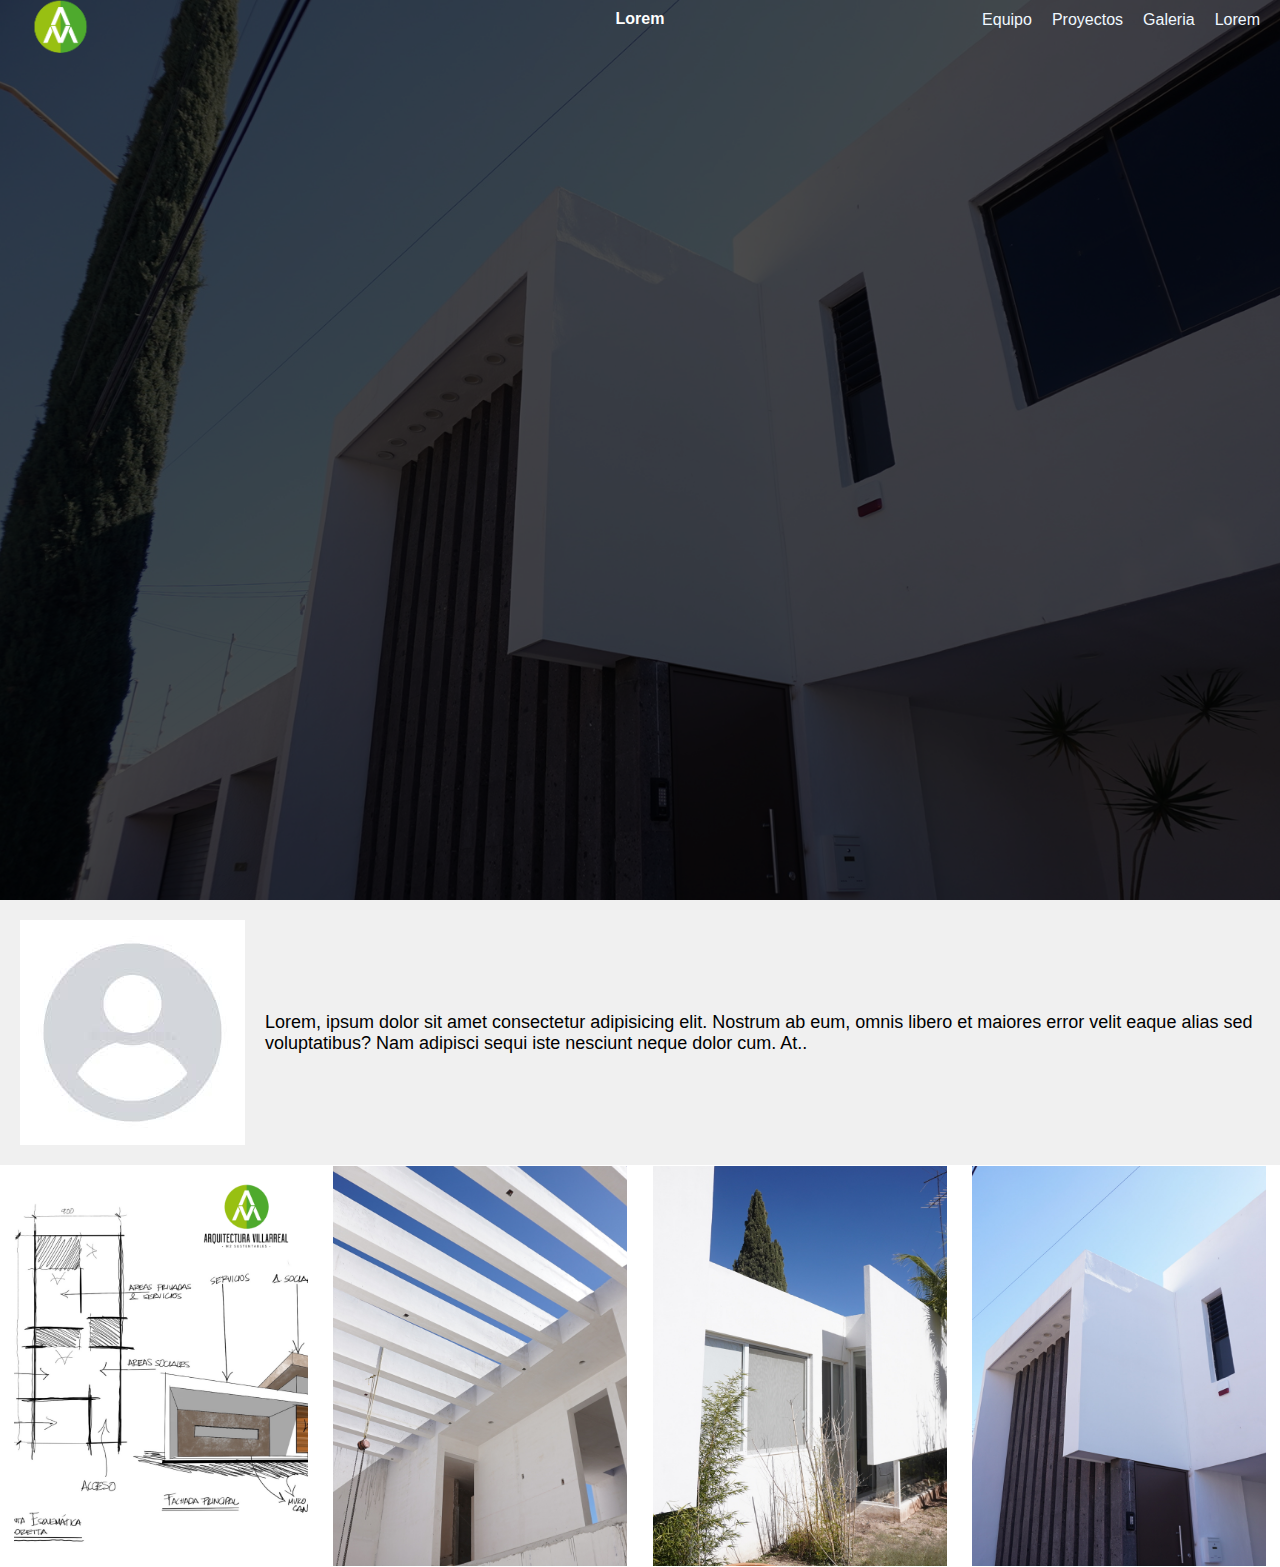
<file: index.html>
<!DOCTYPE html>
<html lang="en">

<head>
    <meta charset="UTF-8">
    <meta name="viewport" content="width=device-width, initial-scale=1.0">
    <title>Villareal</title>
    <link rel="stylesheet" href="index.css">
    <link rel="icon" href="./img/logo-Arq-Villarreal-vector-03.ico" type="image/x-icon">
</head>

<body>
    <div class="background-image">
        <div class="top-text">Lorem</div>
        <div class="left-text"><img src="img/logo Arq Villarreal vector-03.png" alt="" width="100px"></div>
        <div class="right-texts">
            <div><a href="" class="rt">Equipo</a></div>
            <div><a href="" class="rt">Proyectos</a></div>
            <div><a href="paginas/galeria.html" class="rt">Galeria</a></div>
            <div><a href="" class="rt">Lorem</a></div>
        </div>
    </div>
    <div class="additional-content">
        <div class="image-with-text">
            <img src="img/images.jpeg" alt="Imagen de ejemplo">
            <p>Lorem, ipsum dolor sit amet consectetur adipisicing elit. Nostrum ab eum, omnis libero et maiores error
                velit eaque alias sed voluptatibus? Nam adipisci sequi iste nesciunt neque dolor cum. At..</p>
        </div>
    </div>
    <div class="gallery">
        <div class="gallery-item">
            <img src="img/AV-Loretta/2.1.png" alt="Imagen 1" class="gimg">
            <div class="overlay">Proyecto 1</div>
        </div>
        <div class="gallery-item">
            <img src="img/AV-San-Angelo/1.1.jpg" alt="Imagen 2" class="gimg">
            <div class="overlay">Proyecto 2</div>
        </div>
        <div class="gallery-item">
            <img src="img/bosques/10.jpg" alt="Imagen 3" class="gimg">
            <div class="overlay">Proyecto 3</div>
        </div>
        <div class="gallery-item">
            <img src="img/bosquesOficina/DSC00834.jpg" alt="Imagen 4" class="gimg">
            <div class="overlay">Proyecto 4</div>
        </div>
    </div>
</body>

</html>

</html>
</file>
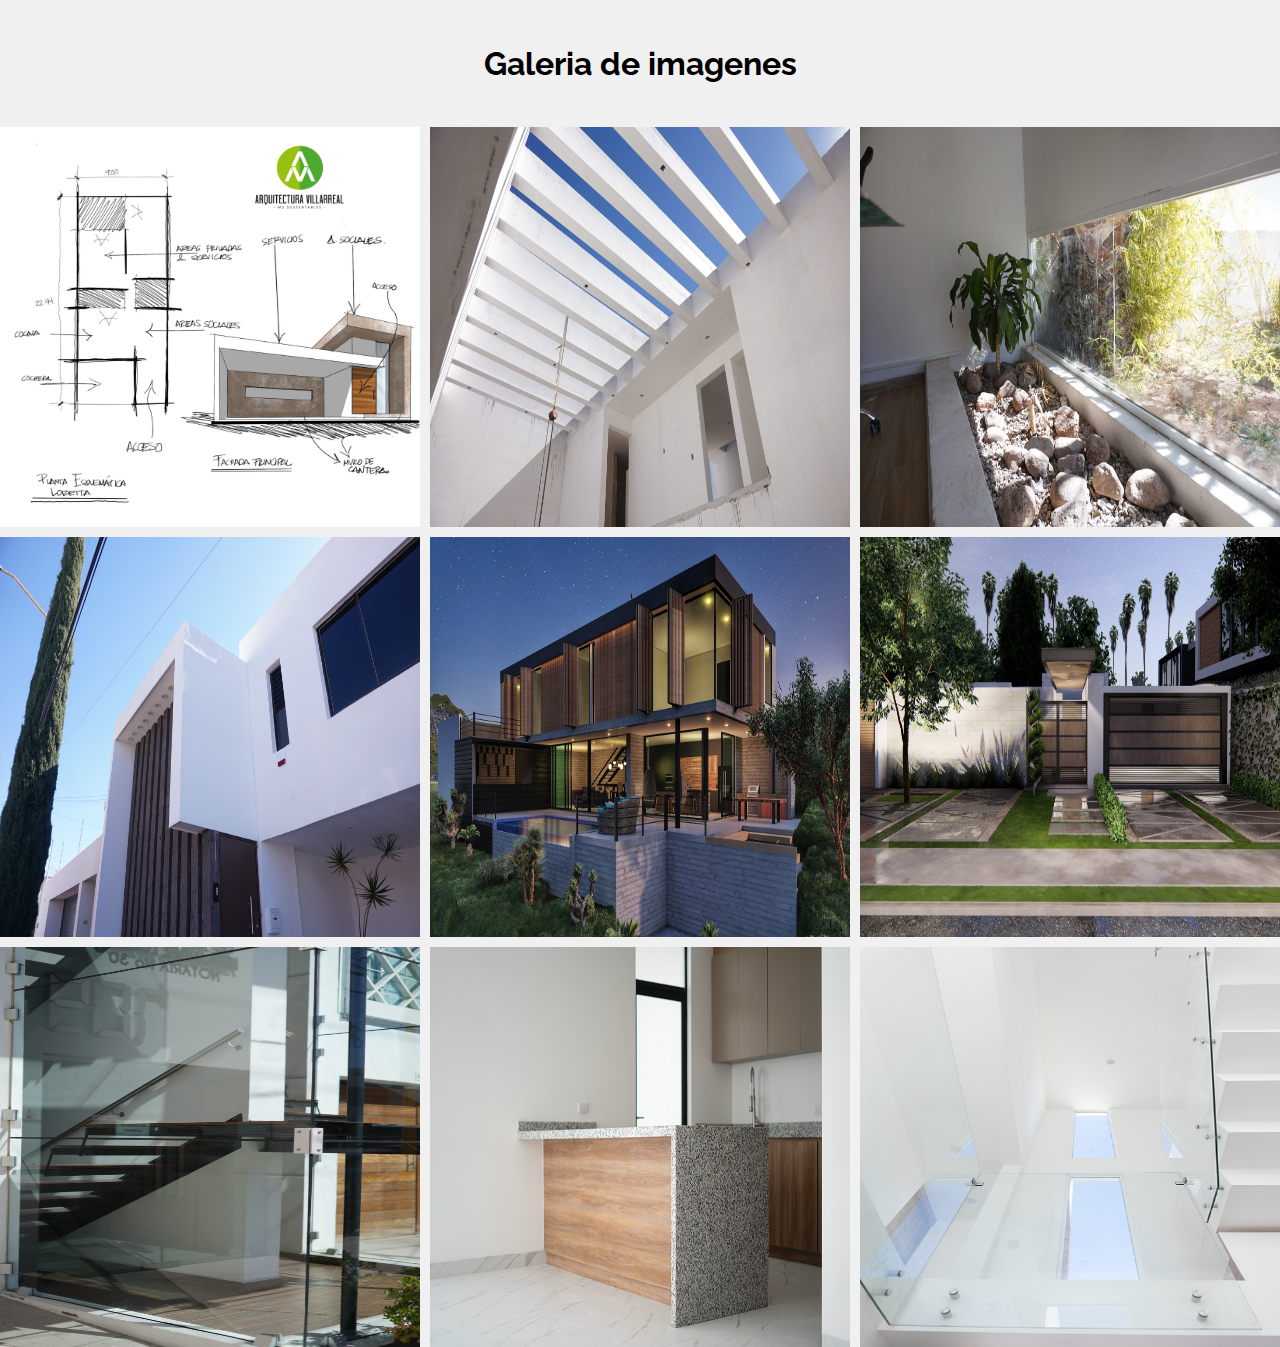
<file: paginas/galeria.html>
<!DOCTYPE html>
<html lang="en">
<head>
    <meta charset="UTF-8">
    <meta name="viewport" content="width=device-width, initial-scale=1.0">
    <link rel="stylesheet" href="galeria.css">
    <link rel="stylesheet" href="../styles.css">
    <title>Galería</title>
</head>
<body>
    <div id="div4" class="div-container">
        <div class="titulo">
            <h1>Galeria de imagenes</h1>
        </div>
        <div class="gallery">
            <div class="gallery-item">
                <img src="../img/AV-Loretta/2.1.png" alt="AV-Loretta" class="gimg">
                <div class="overlay">
                    <div class="title">AV-Loretta</div>
                </div>
            </div>
            <div class="gallery-item">
                <img src="../img/AV-San-Angelo/1.2.jpg" alt="AV-San-Angelo" class="gimg">
                <div class="overlay">
                    <div class="title">AV-San-Angelo</div>
                </div>
            </div>
            <div class="gallery-item">
                <img src="../img/bosques/1.jpg" alt="Bosques" class="gimg">
                <div class="overlay">
                    <div class="title">Bosques</div>
                </div>
            </div>
            <div class="gallery-item">
                <img src="../img/bosquesOficina/DSC00833.jpg" alt="BosquesOficina" class="gimg">
                <div class="overlay">
                    <div class="title">BosquesOficina</div>
                </div>
            </div>
            <div class="gallery-item">
                <img src="../img/casa-Eden/3.1.jpg" alt="Casa-Eden" class="gimg">
                <div class="overlay">
                    <div class="title">Casa-Eden</div>
                </div>
            </div>
            <div class="gallery-item">
                <img src="../img/casaHerradura/4.1.jpg" alt="CasaHerradura" class="gimg">
                <div class="overlay">
                    <div class="title">CasaHerradura</div>
                </div>
            </div>
            <div class="gallery-item">
                <img src="../img/Notaria30/1.jpg" alt="Notaria30" class="gimg">
                <div class="overlay">
                    <div class="title">Notaria30</div>
                </div>
            </div>
            <div class="gallery-item">
                <img src="../img/sinDefinir/DSC04177.png" alt="SinDefinir" class="gimg">
                <div class="overlay">
                    <div class="title">SinDefinir</div>
                </div>
            </div>
            <div class="gallery-item">
                <img src="../img/sinDefinir2/DSC04190.png" alt="SinDefinir" class="gimg">
                <div class="overlay">
                    <div class="title">SinDefinir</div>
                </div>
            </div>
        </div>
    </div>
</body>
</html>
</file>
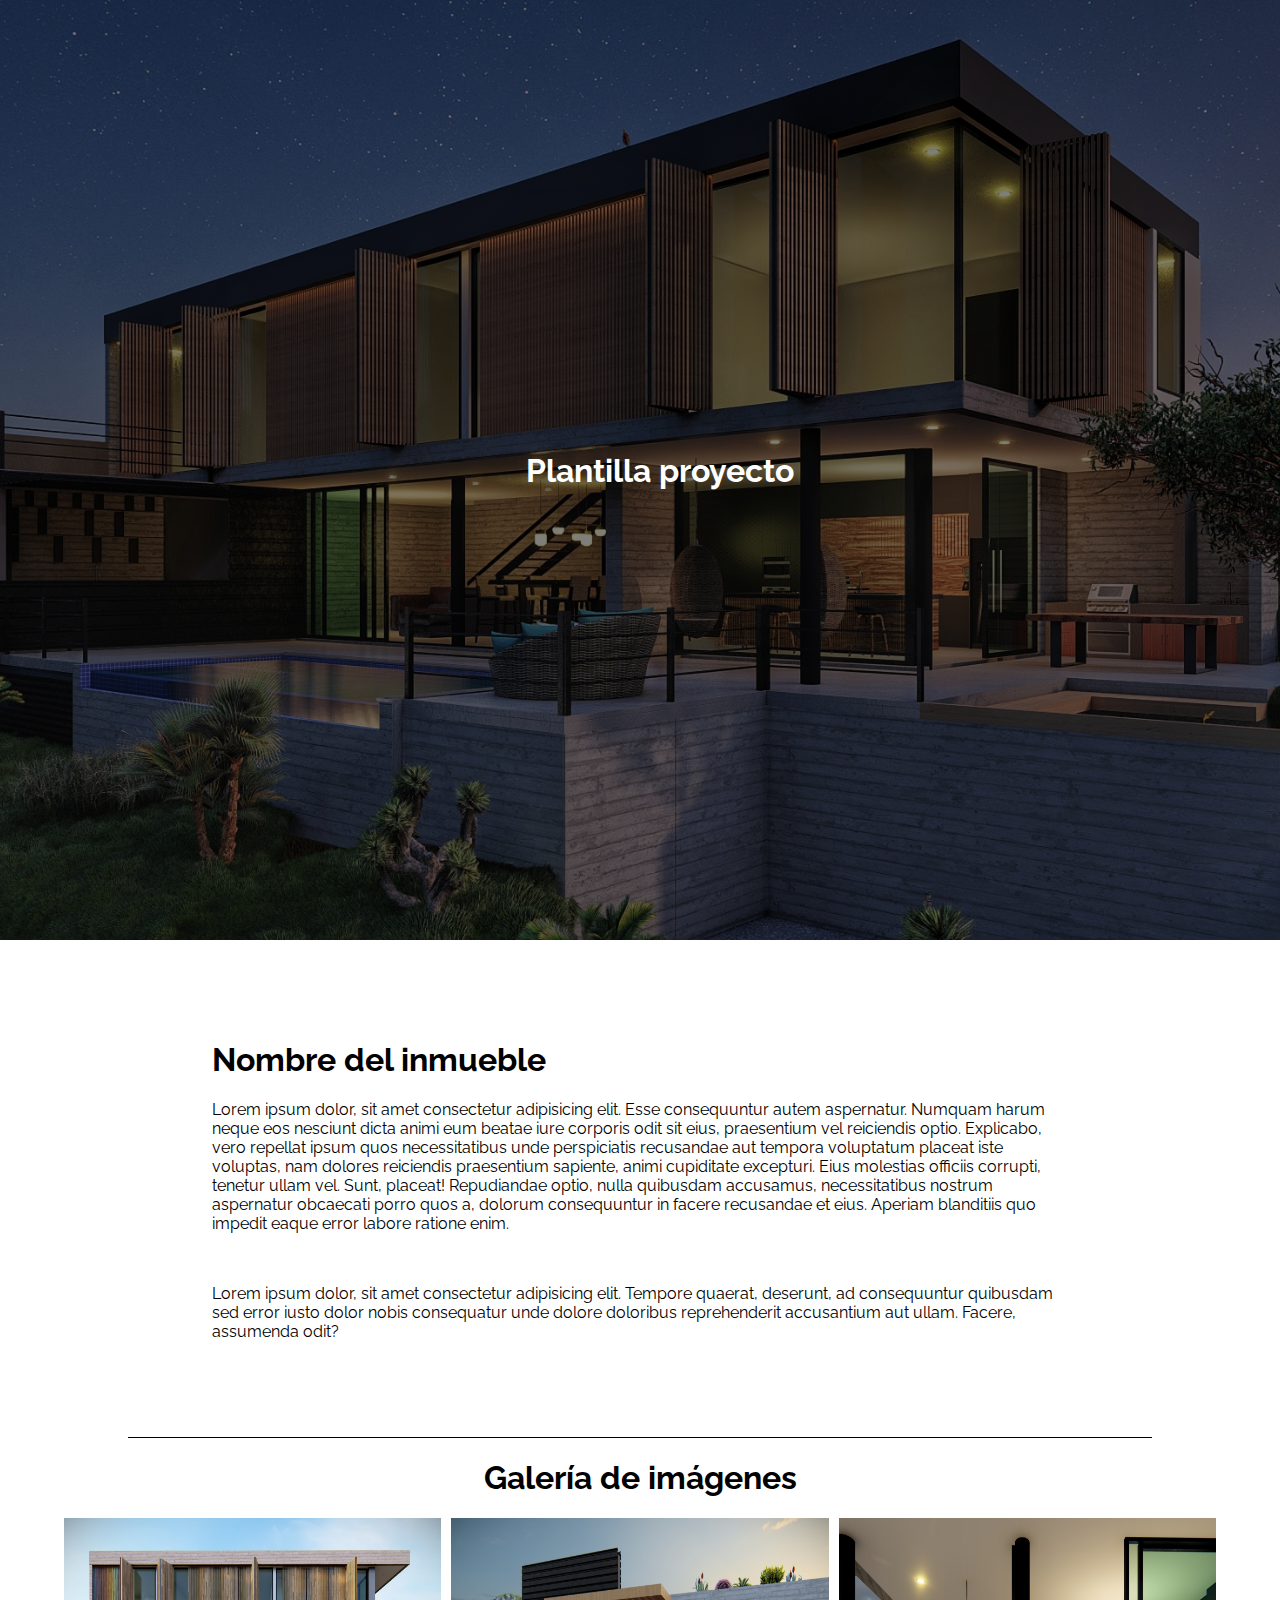
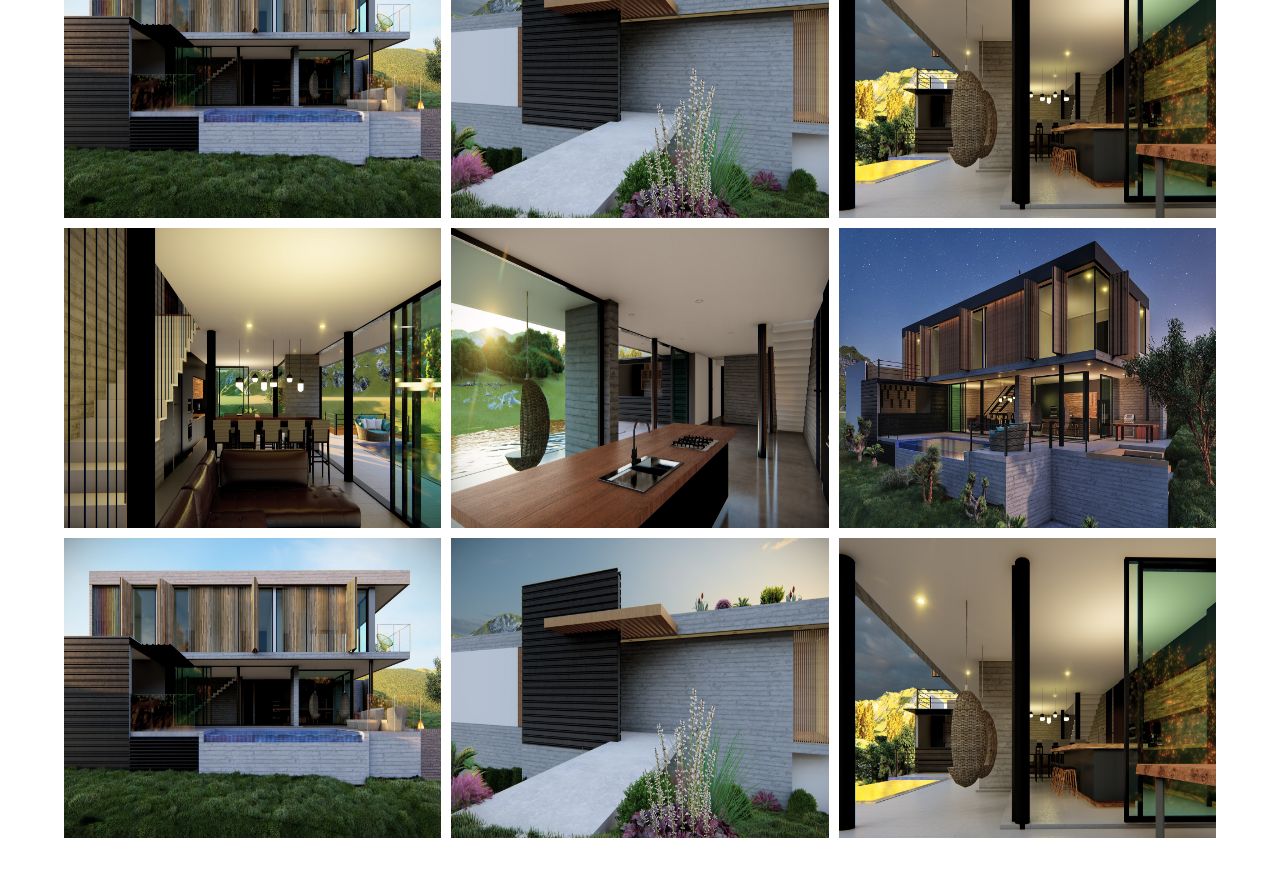
<file: proyecto_plantilla/plantilla.html>
<!DOCTYPE html>
<html lang="en">
<head>
    <meta charset="UTF-8">
    <meta name="viewport" content="width=device-width, initial-scale=1.0">
    <link href="plantilla.css" rel="stylesheet">
    <title>Proyectos</title>
</head>
<body>
    <div class="contededor">
        <div class="hero text-desc">
            <h1>Plantilla proyecto</h1>
        </div>
    </div>
    <div class="flex-c">
        <div class="flex">
            <div class="text-desc">
                <h1>Nombre del inmueble</h1>
                <p>Lorem ipsum dolor, sit amet consectetur adipisicing elit. Esse consequuntur autem aspernatur. Numquam harum neque eos nesciunt dicta animi eum beatae iure corporis odit sit eius, praesentium vel reiciendis optio.
                Explicabo, vero repellat ipsum quos necessitatibus unde perspiciatis recusandae aut tempora voluptatum placeat iste voluptas, nam dolores reiciendis praesentium sapiente, animi cupiditate excepturi. Eius molestias officiis corrupti, tenetur ullam vel.
                Sunt, placeat! Repudiandae optio, nulla quibusdam accusamus, necessitatibus nostrum aspernatur obcaecati porro quos a, dolorum consequuntur in facere recusandae et eius. Aperiam blanditiis quo impedit eaque error labore ratione enim.</p>
                <br>
                <p>Lorem ipsum dolor, sit amet consectetur adipisicing elit. Tempore quaerat, deserunt, ad consequuntur quibusdam sed error iusto dolor nobis consequatur unde dolore doloribus reprehenderit accusantium aut ullam. Facere, assumenda odit?</p>
            </div>
    
        </div>
    </div>
    <div class="flex-c">
        <div class="linea">
        
        </div>
    </div>
    <div class="txt-c">
        <h1>Galería de imágenes</h1>
    </div>
    

    <div class="contenedor">
        <!-- <div class="flex-d">
           
            <div class="img-cont">
                <img id="img2" src="../../img/sinDefinir2/DSC04193.png">
                <img id="img2" src="../../img/sinDefinir2/DSC04191.png">
                <img id="img2" src="../../img/sinDefinir2/DSC04193.png">
                <img id="img2" src="../../img/sinDefinir2/DSC04195.png">
                <img id="img2" src="../../img/sinDefinir3/DSC04198.png">
                <img id="img2" src="../../img/sinDefinir3/DSC04201.png">
                <img id="img2" src="../../img/sinDefinir3/DSC04203.png">
                <img id="img2" src="../../img/sinDefinir3/DSC04212.png">
            </div>

        </div> -->
        <div class="gallery">
            <div class="gallery-item">
                <img src="../../img/casa-Eden/3.2.jpg" alt="..." class="gimg">
            </div>
            <div class="gallery-item">
                <img src="../../img/casa-Eden/3.3.jpg" alt="..." class="gimg">
            </div>
            <div class="gallery-item">
                <img src="../../img/casa-Eden/3.4.jpg" alt="..." class="gimg">
            </div>
            <div class="gallery-item">
                <img src="../../img/casa-Eden/3.5.jpg" alt="..." class="gimg">
            </div>
            <div class="gallery-item">
                <img src="../../img/casa-Eden/3.6.jpg" alt="..." class="gimg">
            </div>
            <div class="gallery-item">
                <img src="../../img/casa-Eden/3.1.jpg" alt="..." class="gimg">
            </div>
            <div class="gallery-item">
                <img src="../../img/casa-Eden/3.2.jpg" alt="..." class="gimg">
            </div>
            <div class="gallery-item">
                <img src="../../img/casa-Eden/3.3.jpg" alt="..." class="gimg">
            </div>
            <div class="gallery-item">
                <img src="../../img/casa-Eden/3.4.jpg" alt="..." class="gimg">
            </div>
        </div>
    </div>
    
   
   
    
</body>
</html>
</file>
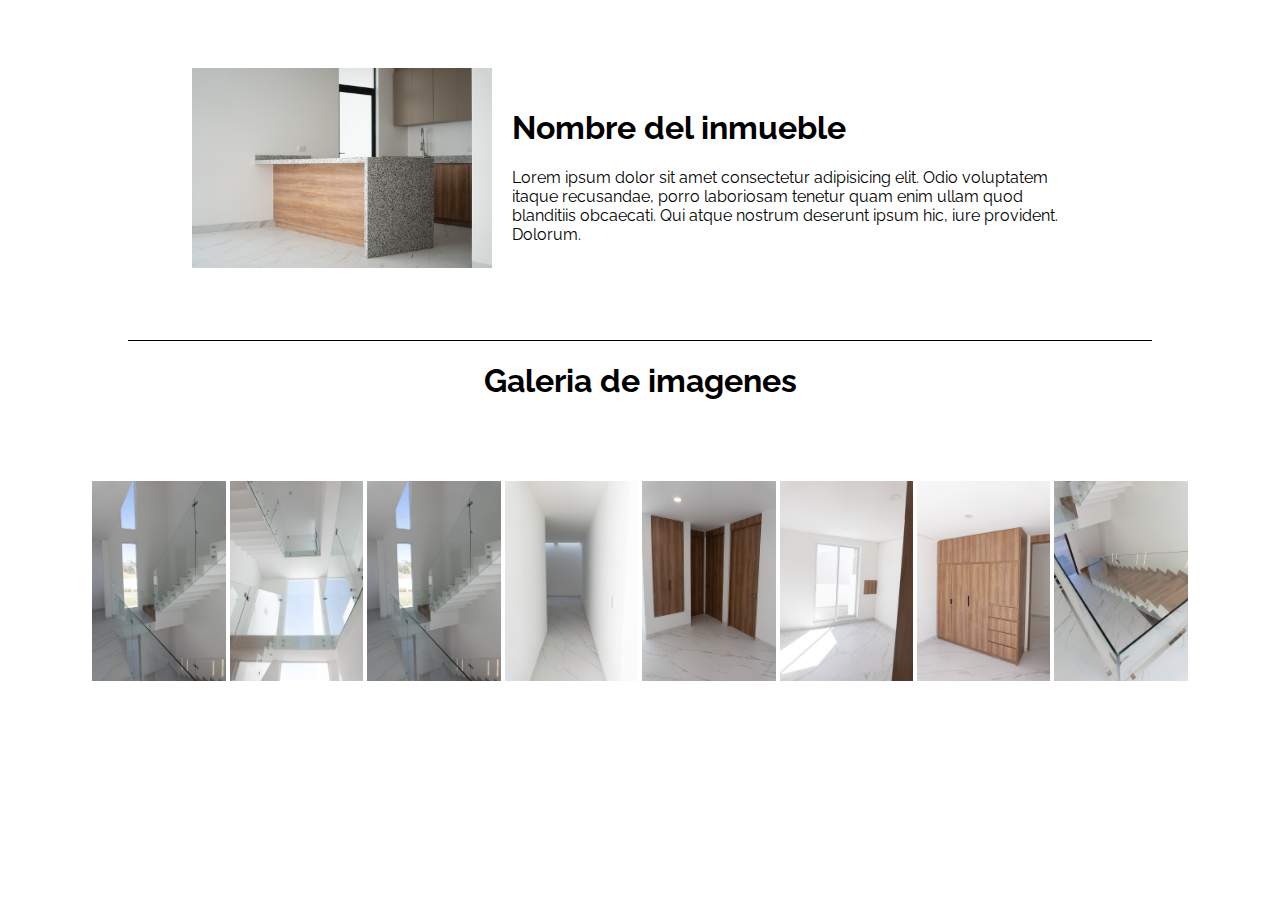
<file: components/imgCard/imgCard.html>
<!DOCTYPE html>
<html lang="en">
<head>
    <meta charset="UTF-8">
    <meta name="viewport" content="width=device-width, initial-scale=1.0">
    <link href="styles.css" rel="stylesheet">
    <title>Document</title>
</head>
<body>
    <div class="flex-c">
        <div class="flex">
            <div class="img-cont">
                <img id="img" src="../../img/sinDefinir/DSC04177.png">
            </div>
            <div class="text-desc">
                <h1>Nombre del inmueble</h1>
                <p>Lorem ipsum dolor sit amet consectetur adipisicing elit. 
                    Odio voluptatem itaque recusandae, porro laboriosam tenetur
                     quam enim ullam quod blanditiis obcaecati. Qui atque nostrum deserunt ipsum hic, iure provident. Dolorum.</p>
    
            </div>
    
        </div>
        
    </div>
    <div class="flex-c">
        <div class="linea">
        
        </div>
    </div>
    <div class="txt-c">
        <h1>Galeria de imagenes</h1>
    </div>
    

    <div class="flex-c">
        <div class="flex-d">
           
            <div class="img-cont">
                <img id="img2" src="../../img/sinDefinir2/DSC04193.png">
                <img id="img2" src="../../img/sinDefinir2/DSC04191.png">
                <img id="img2" src="../../img/sinDefinir2/DSC04193.png">
                <img id="img2" src="../../img/sinDefinir2/DSC04195.png">
                <img id="img2" src="../../img/sinDefinir3/DSC04198.png">
                <img id="img2" src="../../img/sinDefinir3/DSC04201.png">
                <img id="img2" src="../../img/sinDefinir3/DSC04203.png">
                <img id="img2" src="../../img/sinDefinir3/DSC04212.png">
            </div>

        </div>
    </div>
    
   
   
    
</body>
<script src="carrusel.js"></script>
</html>
</file>
<file: index.css>
body,
html {
  margin: 0;
  padding: 0;
  width: 100%;
  font-family: "Raleway", sans-serif;
}

.background-image {
  position: relative;
  width: 100%;
  height: 100vh; /* Altura de la ventana gráfica */
  background: url("img/bosquesOficina/DSC00833.jpg") no-repeat center center/cover;
  font-size: medium;
}

.background-image::before {
  content: '';
  position: absolute;
  top: 0;
  left: 0;
  width: 100%;
  height: 100%;
  background-color: rgba(0, 0, 0, 0.7); /* Ajusta la opacidad según sea necesario */
  
}

.top-text {
  position: absolute;
  top: 10px;
  width: 100%;
  text-align: center;
  color: white;
  font-weight: bold;
}

.middle-top-text {
  position: absolute;
  top: 20%;
  width: 100%;
  text-align: center;
  color: white;
  font-weight: bold;
}

.left-text {
  position: absolute;
  top: 30px;
  left: 10px;
  transform: translateY(-50%);
  color: white;
  font-weight: bold;
}

.right-texts {
  position: absolute;
  top: 20px;
  right: 10px;
  transform: translateY(-50%);
  color: white;
  text-align: right;
  display: flex;
  justify-content: space-around;
}

.rt {
  color: aliceblue;
  list-style: none;
  display: inline-flex;
  text-decoration: none;
}

.right-texts div {
  margin-bottom: 20px;
  margin: 10px;
}

.additional-content {
  padding: 20px;
  background-color: #f0f0f0;
  font-size: 18px;
}

.image-with-text {
  display: flex;
  align-items: center;
  gap: 20px;
}

.image-with-text img {
  max-width: 350px;
  height: auto;
}

.gallery {
  display: flex;
  justify-content: space-around;
  padding: 1px;
}

.gallery-item {
  position: relative;
  width: 23%;
  object-fit: cover; 
}

.gallery-item img {
  width: 100%;
  display: block;
  transition: all 0.3s ease;
}

.gallery-item .overlay {
  position: absolute;
  top: 0;
  bottom: 0;
  left: 0;
  right: 0;
  height: 100%;
  width: 100%;
  opacity: 0;
  transition: .3s ease;
  background-color: rgba(0, 0, 0, 0.6);
  display: flex;
  align-items: center;
  justify-content: center;
  color: white;
  font-size: 20px;
  font-weight: bold;
}

.gallery-item:hover img {
  filter: brightness(40%);
}

.gallery-item:hover .overlay {
  opacity: 1;
}

.gimg{
    width: 300px;
    height: 400px !important;
    object-fit: cover; 
}
</file>
<file: paginas/galeria.css>
#div4 {
    /* display: flex; */
    justify-content: center;
    align-items: center;
    margin: 0;
    background-color: #f0f0f0;
    font-family: 'Raleway', sans-serif;
}
.titulo {
    padding: 5vh;
}
.gimg{
    width: 400px;
    height: 400px !important;
}
.gallery {
    display: grid;
    grid-template-columns: repeat(3, 1fr);
    gap: 10px;
}

.gallery-item {
    position: relative;
    overflow: hidden;
}

.gallery-item img {
    width: 100%;
    height: auto;
    display: block;
    transition: transform 0.3s ease;
}

.gallery-item:hover img {
    transform: scale(1.05);
    filter: brightness(70%);
}

.overlay {
    position: absolute;
    top: 0;
    left: 0;
    right: 0;
    bottom: 0;
    background: rgba(0, 0, 0, 0.5);
    opacity: 0;
    transition: opacity 0.3s ease;
    display: flex;
    justify-content: center;
    align-items: center;
}

.gallery-item:hover .overlay {
    opacity: 1;
}

.title {
    color: white;
    font-size: 1.5em;
    text-align: center;
}
</file>
<file: styles.css>
@import url('https://fonts.googleapis.com/css2?family=Raleway:wght@100&display=swap');


*{
    margin: 0;
    padding: 0;
}

.hidden{
    display: none;
}

.estudio{
    background-image: url("./img/casa-Eden/3.4.jpg");
    height: 100vh;
    width: 100vw;
    filter: blur(5px);
    background-size: cover;
}

.foot{
    display: flex;
    flex-direction: column;
    border-top: 1px rgb(198, 198, 198) solid;
    padding-top: 70px;
    transition: all ease 0.3s;
    margin-top: 120px;
}

.correo{
    font-family: 'Raleway', sans-serif;
    font-size: 12px;
    padding: 30px;
    font-weight: 700;
}


.flex{
    display: flex;
    justify-content: space-between;
}

.redes{
    width: 20%;
    margin-right: 30px;
}

.redes img{
    height: 100px;
}

.logoRed{
    text-align: center;
}

.categ{
    width: 40%;
    display: flex;
    flex-direction: column;
    font-weight: 700;
}
.nav{
    font-family: 'Raleway', sans-serif;
    width: 100%;
    display: flex;
    justify-content: space-around;
    font-weight: 700;
}

h1{
    text-align: center;
    font-family: 'Raleway', sans-serif;
}

.nav2{
    width: 80%;
}

.foot a:hover{
    cursor: pointer;
    font-size: 18px;
    text-decoration: underline;
}

.video{
    width: 100%;
    height: 100vh;
}


.textos{
    width: 60%;
}

/* RESPONSIVO */

@media screen and (max-width: 400px) {

    .header{
        display: flex;
        flex-direction: column;
        justify-content: center;
        align-items: center;
    }

    .h_opciones{
        display: flex;
        width: 100% !important;
        justify-content: space-around;
       padding: 10px;
    }

    .h_opciones div{
        margin: 5px 0;
    }

    .flex{
        display: flex;
        flex-direction: column;
    }
    
    .categ{
        width: auto;
    }

    .nav2{
        width: 100%;
    }

    .redes{
        width: 100%;
        font-size: 15px;
    }

    .textos{
        width: 90%;
    }

    .video{
        height: auto;
    }

    
}
</file>
<file: proyecto_plantilla/plantilla.css>
@import url('https://fonts.googleapis.com/css2?family=Raleway:wght@100&display=swap');

body {
    margin: 0;
    padding: 0;
    overflow-x: hidden;
}
*{
    font-family: 'Raleway', sans-serif;
}
.flex-c{
    display: flex;
    justify-content: center;
    
}
.flex{
    display: flex;
    width: 70vw;
    padding:60px 0px;
}

.flex-d{
    display: flex;
    
    padding:60px 0px;
}

.linea {
    border-top: 1px solid black; /* Establece el borde superior */
    width: 80vw; /* Opcional: ajusta el ancho de la línea horizontal */
}


.img-cont img{
    flex: 1;
    height: 200px;
}

.text-desc{
    padding: 20px;
    width: 80vw;
}

#imagen {
    transition: opacity 0.5s ease-in-out;
    opacity: 1;
}

.fade-out {
    opacity: 0;
}



.img-cont img{
    transition: all ease 0.3s;
    
}
.img-cont img:hover{
    transform: scale(1.2);
    
}

.txt-c{
    text-align: center;
}

.hero {
    background: linear-gradient(rgba(0, 0, 0, 0.5), rgba(0, 0, 0, 0.5)), url('../../img/casa-Eden/3.1.jpg');
    background-repeat: no-repeat;
    background-position: center;
    background-size: cover;
    width: 100%;
    height: 100vh;
    display: flex;
    justify-content: center;
    align-items: center;
}
.hero h1 {
    color: white;

}


.contenedor {
    width: 90%;
    margin: 0 auto;
    margin-bottom: 50px;
}
.gimg{
    width: 33%;
    height: 300px !important;
}
.gallery {
    display: grid;
    grid-template-columns: repeat(3, 1fr);
    gap: 10px;
}

/* .gallery-item {
    position: relative;
    overflow: hidden;
} */

.gallery-item img {
    width: 100%;
    height: auto;
    display: block;
    transition: all 0.3s ease;
}

.gallery-item:hover img {
    transform: scale(1.02);
    filter: brightness(90%);
}
.gallery-item:hover {
    opacity: 1;
}
</file>
<file: components/imgCard/styles.css>
@import url('https://fonts.googleapis.com/css2?family=Raleway:wght@100&display=swap');


*{
    font-family: 'Raleway', sans-serif;
}
.flex-c{
    display: flex;
    justify-content: center;
    
}
.flex{
    display: flex;
    width: 70vw;
    padding:60px 0px;
}

.flex-d{
    display: flex;
    
    padding:60px 0px;
}

.linea {
    border-top: 1px solid black; /* Establece el borde superior */
    width: 80vw; /* Opcional: ajusta el ancho de la línea horizontal */
}


.img-cont img{
    flex: 1;
    height: 200px;
}

.text-desc{
    padding: 20px;
    width: 80vw;
}

#imagen {
    transition: opacity 0.5s ease-in-out;
    opacity: 1;
}

.fade-out {
    opacity: 0;
}



.img-cont img{
    transition: all ease 0.3s;
    
}
.img-cont img:hover{
    transform: scale(1.2);
    
}

.txt-c{
    text-align: center;
}
</file>
